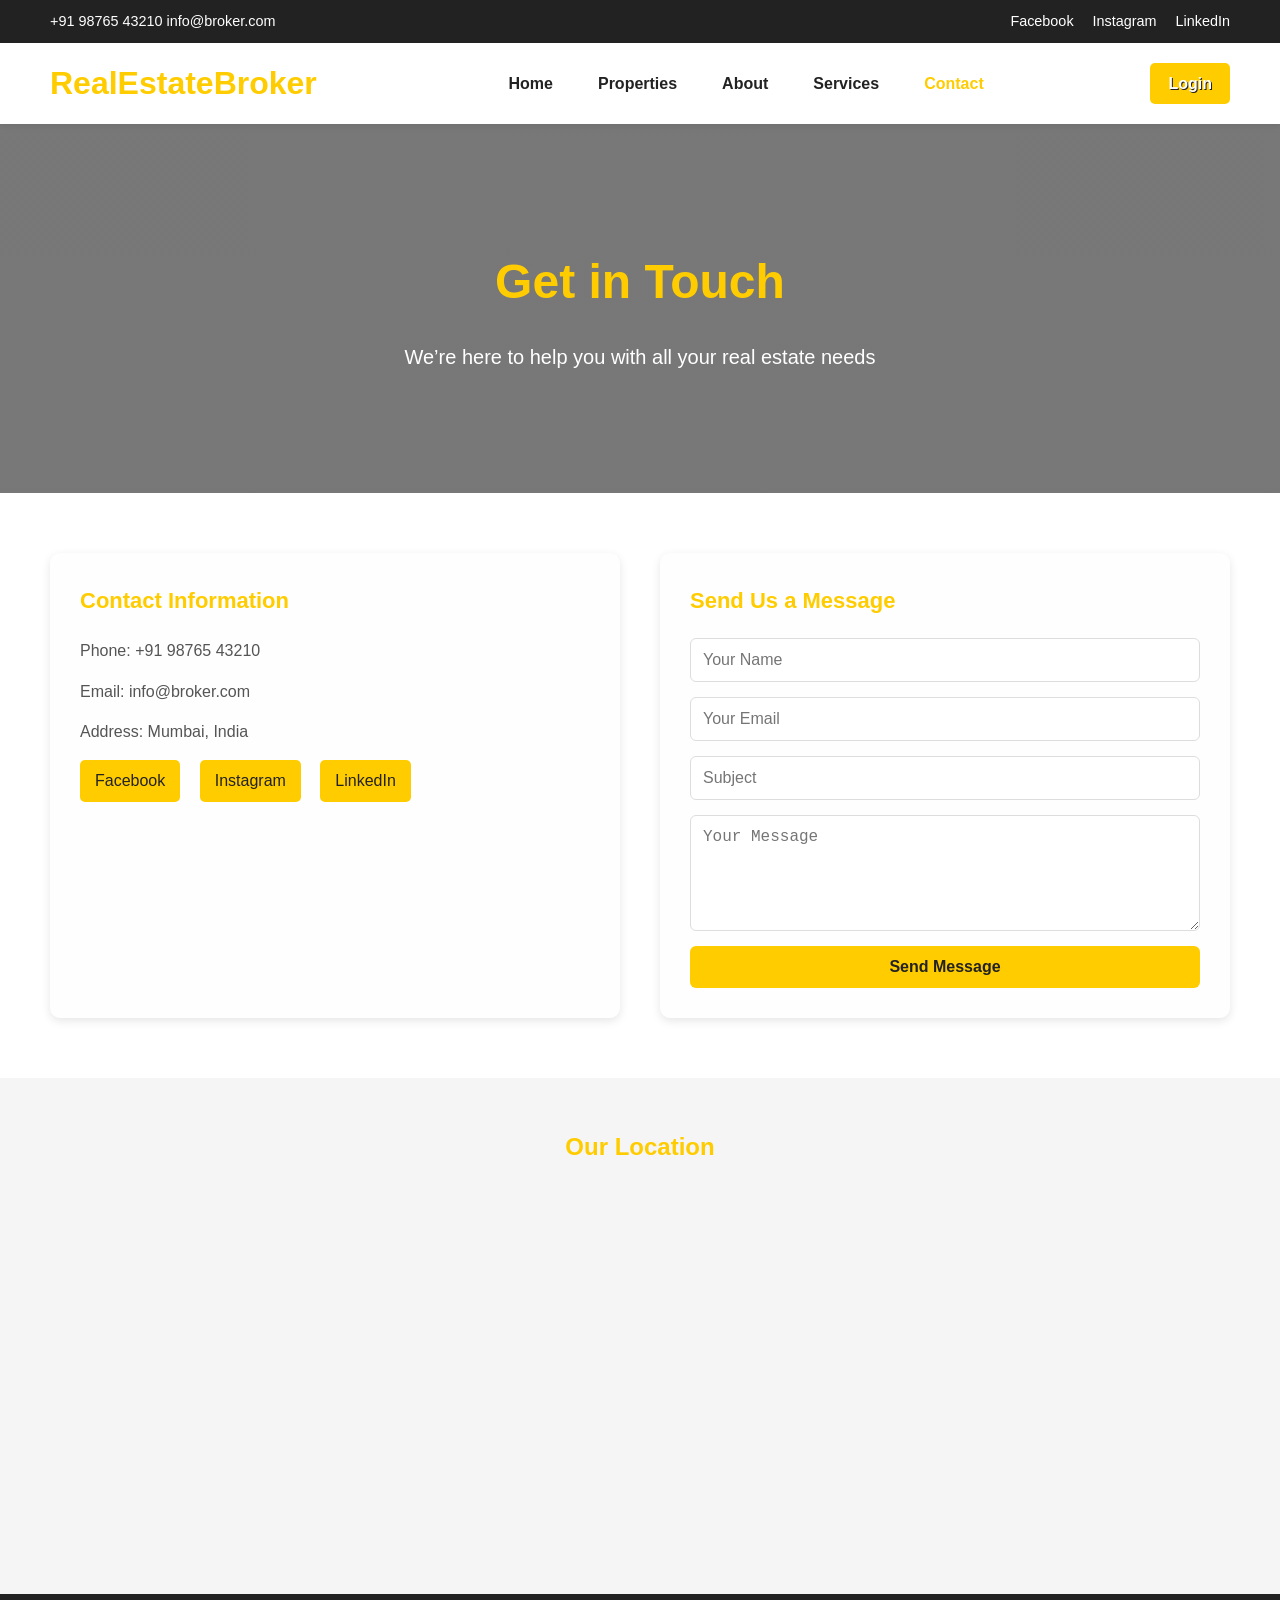
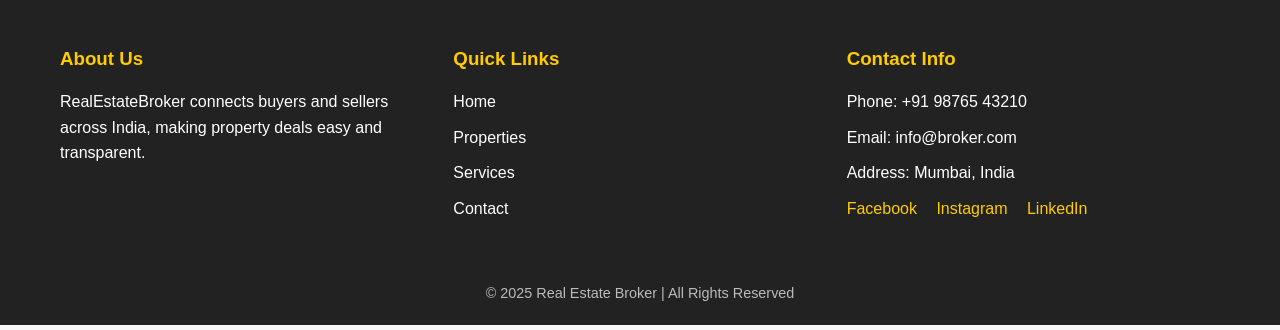
<file: contact.html>
<!DOCTYPE html>
<html lang="en">
<head>
  <meta charset="UTF-8">
  <meta name="viewport" content="width=device-width, initial-scale=1.0">
  <title>Contact Us - Real Estate Broker</title>
  <link rel="stylesheet" href="./style.css">
</head>
<body>

<!-- 🔹 Top Bar -->
<div class="top-bar">
  <div class="contact-info">
    <span>+91 98765 43210</span>
    <span>info@broker.com</span>
  </div>
  <div class="social-icons">
    <a href="#">Facebook</a>
    <a href="#">Instagram</a>
    <a href="#">LinkedIn</a>
  </div>
</div>

<!-- 🔹 Header -->
<header>
  <h1>RealEstateBroker</h1>
  <nav>
    <ul>
      <li><a href="index.html">Home</a></li>
      <li><a href="properties.html">Properties</a></li>
      <li><a href="about.html">About</a></li>
      <li><a href="services.html">Services</a></li>
      <li><a href="contact.html" class="active">Contact</a></li>
    </ul>
  </nav>
         <a href="login.html" class="btn-login">Login</a>

</header>

<!-- 🔹 Contact Hero -->
<section class="contact-hero">
  <h2>Get in Touch</h2>
  <p>We’re here to help you with all your real estate needs</p>
</section>

<!-- 🔹 Contact Section -->
<section class="contact-section">
  <div class="contact-info-box">
    <h3>Contact Information</h3>
    <p>Phone: +91 98765 43210</p>
    <p>Email: info@broker.com</p>
    <p>Address: Mumbai, India</p>

    <div class="contact-social">
      <a href="#">Facebook</a>
      <a href="#">Instagram</a>
      <a href="#">LinkedIn</a>
    </div>
  </div>

  <div class="contact-form-box">
    <h3>Send Us a Message</h3>
    <form>
      <input type="text" placeholder="Your Name" required>
      <input type="email" placeholder="Your Email" required>
      <input type="text" placeholder="Subject">
      <textarea rows="5" placeholder="Your Message" required></textarea>
      <button type="submit">Send Message</button>
    </form>
  </div>
</section>

<!-- 🔹 Map Section -->
<section class="map-section">
  <h2>Our Location</h2>
  <iframe 
    src="https://www.google.com/maps?q=Mumbai,+India&output=embed"
    width="100%" height="350" style="border:0;" allowfullscreen="" loading="lazy">
  </iframe>
</section>

<!-- 🔹 Footer -->
<footer>
  <div class="footer-container">
    <div class="footer-about">
      <h3>About Us</h3>
      <p>RealEstateBroker connects buyers and sellers across India, making property deals easy and transparent.</p>
    </div>
    <div class="footer-links">
      <h3>Quick Links</h3>
      <ul>
        <li><a href="index.html">Home</a></li>
        <li><a href="properties.html">Properties</a></li>
        <li><a href="services.html">Services</a></li>
        <li><a href="contact.html">Contact</a></li>
      </ul>
    </div>
    <div class="footer-contact">
      <h3>Contact Info</h3>
      <p>Phone: +91 98765 43210</p>
      <p>Email: info@broker.com</p>
      <p>Address: Mumbai, India</p>
      <div class="footer-social">
        <a href="#">Facebook</a>
        <a href="#">Instagram</a>
        <a href="#">LinkedIn</a>
      </div>
    </div>
  </div>
  <p class="footer-bottom">© 2025 Real Estate Broker | All Rights Reserved</p>
</footer>

</body>
</html>
</file>
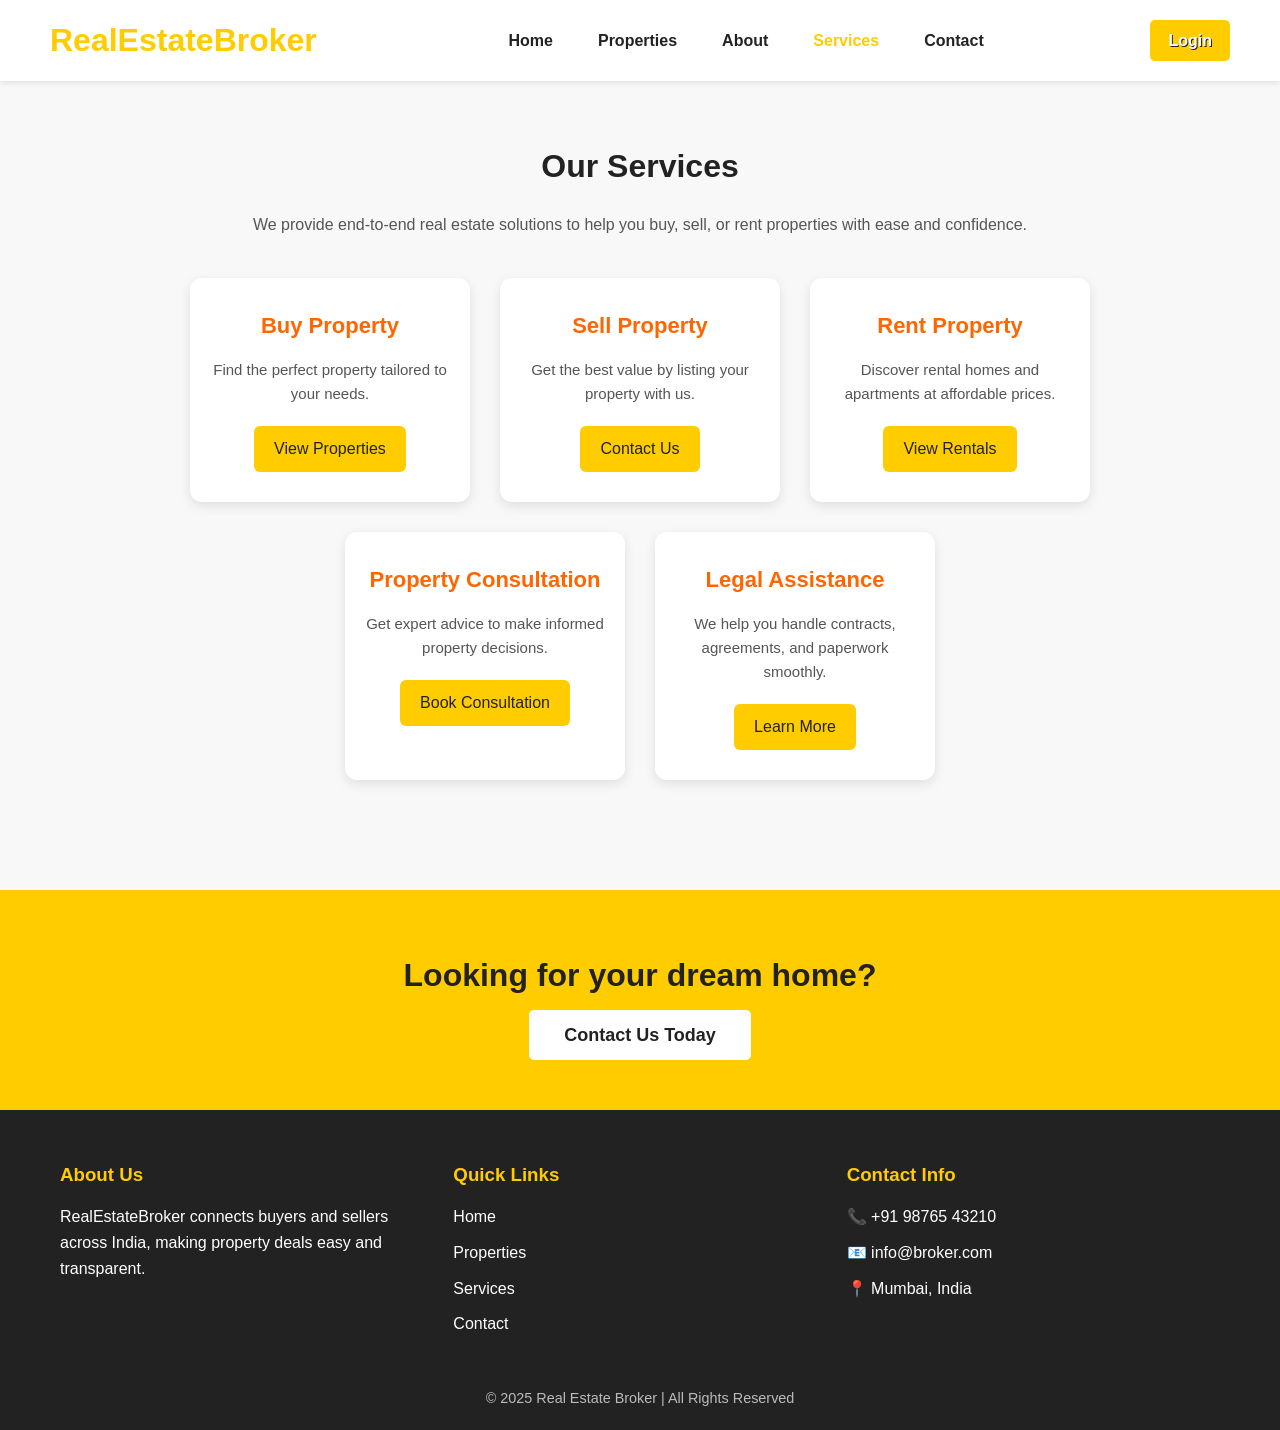
<file: services.html>
<!DOCTYPE html>
<html lang="en">
<head>
  <meta charset="UTF-8">
  <meta name="viewport" content="width=device-width, initial-scale=1.0">
  <title>Services - Real Estate Broker</title>
  <link rel="stylesheet" href="style.css">
</head>
<body>

<header>
  <h1>RealEstateBroker</h1>
  <nav>
    <ul>
      <li><a href="index.html">Home</a></li>
      <li><a href="properties.html">Properties</a></li>
      <li><a href="about.html">About</a></li>
      <li><a href="services.html" class="active">Services</a></li>
      <li><a href="contact.html">Contact</a></li>
    </ul>
  </nav>
         <a href="login.html" class="btn-login">Login</a>

</header>

<section id="services" class="section">
  <h2>Our Services</h2>
  <p>We provide end-to-end real estate solutions to help you buy, sell, or rent properties with ease and confidence.</p>

  <div class="services">
    <div class="service">
      <h3>Buy Property</h3>
      <p>Find the perfect property tailored to your needs.</p>
      <a href="properties.html" class="btn">View Properties</a>
    </div>

    <div class="service">
      <h3>Sell Property</h3>
      <p>Get the best value by listing your property with us.</p>
      <a href="contact.html" class="btn">Contact Us</a>
    </div>

    <div class="service">
      <h3>Rent Property</h3>
      <p>Discover rental homes and apartments at affordable prices.</p>
      <a href="properties.html" class="btn">View Rentals</a>
    </div>

    <div class="service">
      <h3>Property Consultation</h3>
      <p>Get expert advice to make informed property decisions.</p>
      <a href="contact.html" class="btn">Book Consultation</a>
    </div>

    <div class="service">
      <h3>Legal Assistance</h3>
      <p>We help you handle contracts, agreements, and paperwork smoothly.</p>
      <a href="contact.html" class="btn">Learn More</a>
    </div>
  </div>
</section>

<section class="section big-cta">
  <h2>Looking for your dream home?</h2>
  <a href="contact.html" class="btn btn-large">Contact Us Today</a>
</section>

<footer>
  <div class="footer-container">
    <div class="footer-about">
      <h3>About Us</h3>
      <p>RealEstateBroker connects buyers and sellers across India, making property deals easy and transparent.</p>
    </div>
    <div class="footer-links">
      <h3>Quick Links</h3>
      <ul>
        <li><a href="index.html">Home</a></li>
        <li><a href="properties.html">Properties</a></li>
        <li><a href="services.html">Services</a></li>
        <li><a href="contact.html">Contact</a></li>
      </ul>
    </div>
    <div class="footer-contact">
      <h3>Contact Info</h3>
      <p>📞 +91 98765 43210</p>
      <p>📧 info@broker.com</p>
      <p>📍 Mumbai, India</p>
    </div>
  </div>
  <p class="footer-bottom">© 2025 Real Estate Broker | All Rights Reserved</p>
</footer>

</body>
</html>
</file>
<file: style.css>
/* Reset & Base */
* {
  margin: 0;
  padding: 0;
  box-sizing: border-box;
}

body {
  font-family: Arial, sans-serif;
  line-height: 1.6;
  background: #f5f5f5;
}

/* 🔹 Header Base */
header {
  background: #222;
  color: #fff;
  padding: 20px 50px;
  display: flex;
  align-items: center;
  justify-content: space-between;
}

/* Navigation Container (Flexbox for nav + button) */
.nav-container {
  display: flex;
  align-items: center;
  gap: 20px;
}

/* Navigation Menu */
nav ul {
  list-style: none;
  display: flex;
  gap: 20px;
  margin: 0;
  padding: 0;
}

nav a {
  color: #fff;
  text-decoration: none;
  font-weight: 500;
  transition: color 0.3s ease;
}

nav a:hover,
nav a.active {
  color: #ff3b3b;
}

/* Login Button (Flex Aligned CTA) */
.btn-login {
  background-color: #ffcc00;
  color: #fff;
  text-shadow: #222 1PX 1PX;
  padding: 8px 18px;
  border-radius: 5px;
  font-weight: bold;
  text-decoration: none;
  transition: background 0.3s ease, transform 0.2s ease;
}

.btn-login:hover {
  background: #e9e8e8;
  transform: scale(1.05);
  color:  #ffcc00;
}

/* Hero Section */
.hero {
  background:linear-gradient(rgba(34, 34, 34, 0.6), rgba(34, 34, 34, 0.6)),
   url('https://images.unsplash.com/photo-1570129477492-45c003edd2be?auto=format&fit=crop&w=1200&q=80') no-repeat center/cover;
  color: #fff;
  text-align: center;
  padding: 100px 20px;
}

.hero h2 {
  font-size: 45px;
  margin-bottom: 20px;
 color: #ffcc00;

}

.hero p {
  font-size: 20px;
  margin-bottom: 30px;
  
}

.hero .search-box select {
  padding: 10px;
  margin: 5px;
  border-radius: 5px;
  border: none;
}

.hero .search-box button {
  padding: 10px;
  margin: 5px;
  border-radius: 5px;
  border: none;
  background: #ffcc00;
  cursor: pointer;
}

/* Sections */
.section {
  padding: 60px 50px;
  text-align: center;
}

.section h2 {
  margin-bottom: 30px;
  font-size: 20px;
  color: #202020;
}


/* Properties */
.properties {
  display: grid;
  grid-template-columns: repeat(auto-fit, minmax(280px, 1fr));
  gap: 20px;
  margin-top: 20px;
}

.property-card {
  border: 1px solid #ddd;
  border-radius: 10px;
  overflow: hidden;
  background: #fff;
  box-shadow: 0 2px 8px rgba(0, 0, 0, 0.1);
}

.property-card img {
  width: 100%;
  height: 200px;
  object-fit: cover;
}

.property-card h3 {
  margin: 10px;
  color: #333;
}

.property-card p {
  margin: 0 10px 10px;
  color: #666;
}

.property-card button {
  margin: 10px;
  padding: 10px 20px;
  background: #ffcc00;
  border: none;
  border-radius: 5px;
  cursor: pointer;
}

/* Services */
.services-overview-cards {
  display: flex;
  flex-wrap: wrap;
  justify-content: center;
  gap: 20px;
}

.service-card {
  flex: 1 1 250px;
  background: #fff;
  padding: 20px;
  border-radius: 10px;
  box-shadow: 0 2px 6px rgba(0, 0, 0, 0.1);
}

.service-card h3 {
  margin-bottom: 10px;
  color: #ff6600;
}

/* Testimonials */
.testimonials-cards {
  display: flex;
  flex-wrap: wrap;
  justify-content: center;
  gap: 20px;
}

.testimonial-card {
  background: #fff;
  padding: 20px;
  border-radius: 10px;
  width: 280px;
  box-shadow: 0 2px 6px rgba(0, 0, 0, 0.1);
}

.testimonial-card img {
  width: 60px;
  height: 60px;
  border-radius: 50%;
  margin-bottom: 10px;
}

/* Agents */
.agents-cards {
  display: flex;
  flex-wrap: wrap;
  justify-content: center;
  gap: 20px;
}

.agent-card {
  background: #fff;
  padding: 20px;
  border-radius: 10px;
  width: 250px;
  box-shadow: 0 2px 6px rgba(0, 0, 0, 0.1);
}

.agent-card img {
  width: 100px;
  height: 100px;
  border-radius: 50%;
  margin-bottom: 10px;
}

/* Big CTA */
.big-cta {
  background: #ffcc00;
  padding: 50px 20px;
  color: #222;
}

.big-cta h2 {
  font-size: 30px;
  margin-bottom: 20px;
}

.big-cta .btn-large {
  padding: 15px 30px;
  font-size: 18px;
  text-decoration: none;
  color: #222;
  background: #fff;
  border-radius: 5px;
}

/* Footer */
footer {
  background: #222;
  color: #fff;
  text-align: center;
  padding: 40px 20px;
}

.footer-container {
  display: flex;
  flex-wrap: wrap;
  justify-content: space-around;
  margin-bottom: 20px;
}

.footer-about,
.footer-links,
.footer-contact {
  flex: 1 1 250px;
  margin: 10px;
  text-align: left;
}

.footer-about h3,
.footer-links h3,
.footer-contact h3 {
  margin-bottom: 15px;
}

.footer-links ul {
  list-style: none;
}

.footer-links ul li {
  margin-bottom: 10px;
}

.footer-links ul li a {
  color: #fff;
  text-decoration: none;
}

.footer-contact p {
  margin-bottom: 10px;
}

.footer-social a {
  color: #fff;
  margin-right: 10px;
  text-decoration: none;
}

.footer-bottom {
  margin-top: 20px;
}

/* Properties Page */

/* Property Section */
#properties-section {
  padding: 60px 50px;
  text-align: center;
}

#properties-section h2 {
  font-size: 30px;
  color: #222;
  margin-bottom: 30px;
}

/* Property Cards */
.properties {
  display: grid;
  grid-template-columns: repeat(auto-fit, minmax(280px, 1fr));
  gap: 20px;
  margin-top: 20px;
}

.property {
  background: #fff;
  border: 1px solid #ddd;
  border-radius: 10px;
  overflow: hidden;
  box-shadow: 0 2px 8px rgba(0,0,0,0.1);
  transition: transform 0.3s, box-shadow 0.3s;
}

.property:hover {
  transform: translateY(-5px);
  box-shadow: 0 5px 15px rgba(0,0,0,0.2);
}

.property img {
  width: 100%;
  height: 200px;
  object-fit: cover;
}

.property h3 {
  margin: 10px;
  color: #333;
}

.property p {
  margin: 0 10px 10px;
  color: #666;
}

/* Property Details List */
.property ul {
  list-style: none;
  display: flex;
  justify-content: space-around;
  padding: 0 10px 10px 10px;
  color: #555;
}

.property ul li {
  display: flex;
  align-items: center;
  gap: 5px;
  font-size: 14px;
}

/* Property Button */
.property button, .property .btn {
  margin: 10px;
  padding: 10px 20px;
  background: #ffcc00;
  color: #222;
  border: none;
  border-radius: 5px;
  cursor: pointer;
}

/* Property Badge */
.property .badge {
  position: absolute;
  top: 10px;
  left: 10px;
  background: #ffcc00;
  color: #222;
  padding: 5px 10px;
  border-radius: 5px;
  font-size: 14px;
}

/* Filter Tabs */
.tabs {
  display: flex;
  justify-content: center;
  gap: 10px;
  margin-bottom: 30px;
}

.tab-btn {
  padding: 10px 20px;
  border: none;
  background: #ddd;
  border-radius: 5px;
  cursor: pointer;
}

.tab-btn.active,
.tab-btn:hover {
  background: #ffcc00;
  color: #222;
}

/* Special Offers */
.offers {
  padding: 50px 20px;
}

.offer-cards {
  display: flex;
  flex-wrap: wrap;
  justify-content: center;
  gap: 20px;
}

.offer {
  background: #fff;
  padding: 20px;
  border-radius: 10px;
  width: 280px;
  box-shadow: 0 2px 6px rgba(0,0,0,0.1);
}

/* Agents */
.agents-cards {
  display: flex;
  flex-wrap: wrap;
  justify-content: center;
  gap: 20px;
}

.agent-card {
  background: #fff;
  padding: 20px;
  border-radius: 10px;
  width: 250px;
  box-shadow: 0 2px 6px rgba(0,0,0,0.1);
  text-align: center;
}

.agent-card img {
  width: 100px;
  height: 100px;
  border-radius: 50%;
  margin-bottom: 10px;
}

/* Testimonials */
.testimonials-cards {
  display: flex;
  flex-wrap: wrap;
  justify-content: center;
  gap: 20px;
}

.testimonial-card {
  background: #fff;
  padding: 20px;
  border-radius: 10px;
  width: 280px;
  box-shadow: 0 2px 6px rgba(0,0,0,0.1);
}

/* Blog */
.blog-cards {
  display: flex;
  flex-wrap: wrap;
  justify-content: center;
  gap: 20px;
}

.blog-card {
  background: #fff;
  border-radius: 10px;
  overflow: hidden;
  width: 300px;
  box-shadow: 0 2px 6px rgba(0,0,0,0.1);
  text-align: center;
}

.blog-card img {
  width: 100%;
  height: 180px;
  object-fit: cover;
}

.blog-card h3 {
  margin: 10px 0;
  color: #333;
}

/* Contact Form */
.contact-form form {
  display: flex;
  flex-direction: column;
  gap: 10px;
  max-width: 500px;
  margin: 0 auto;
}

.contact-form input,
.contact-form textarea {
  padding: 10px;
  border-radius: 5px;
  border: 1px solid #ccc;
}

.contact-form button {
  background: #ffcc00;
  color: #222;
  border: none;
  padding: 10px;
  border-radius: 5px;
  cursor: pointer;
}

/* Map Section */
.map iframe {
  width: 100%;
  height: 400px;
  border-radius: 10px;
  border: none;
}

/* Newsletter */
.newsletter form {
  display: flex;
  justify-content: center;
  gap: 10px;
  margin-top: 20px;
}

.newsletter input {
  padding: 10px;
  border-radius: 5px;
  border: 1px solid #ccc;
}

.newsletter button {
  padding: 10px 20px;
  border-radius: 5px;
  border: none;
  background: #ffcc00;
  color: #222;
  cursor: pointer;
}

/* Responsive */
@media(max-width: 768px) {
  .properties,
  .offers-cards,
  .agents-cards,
  .testimonials-cards,
  .blog-cards {
    flex-direction: column;
    align-items: center;
  }
}

/* ------------------ About Page Specific ------------------ */

/* Hero Banner */
.about-hero {
background:linear-gradient(rgba(34, 34, 34, 0.6), rgba(34, 34, 34, 0.6)),
   url('https://images.unsplash.com/photo-1570129477492-45c003edd2be?auto=format&fit=crop&w=1200&q=80') no-repeat center/cover;  color: #fff;
  text-align: center;
  padding: 120px 20px;
  position: relative;
}

.about-hero h2 {
  font-size: 48px;
  margin-bottom: 20px;
  color: #ffcc00;
}

.about-hero p {
  font-size: 22px;
  color: #fff;
}

/* Values Grid (Mission, Vision, Core Values) */
.values-grid {
  display: grid;
  grid-template-columns: repeat(auto-fit, minmax(250px, 1fr));
  gap: 30px;
  margin-top: 40px;
}

.value-card {
  background: #fff;
  padding: 30px 20px;
  border-radius: 10px;
  box-shadow: 0 3px 10px rgba(0,0,0,0.1);
  text-align: center;
  transition: transform 0.3s, box-shadow 0.3s;
}

.value-card:hover {
  transform: translateY(-5px);
  box-shadow: 0 6px 20px rgba(0,0,0,0.15);
}

.value-card .icon-circle {
  font-size: 40px;
  background: #ffcc00;
  color: #222;
  width: 70px;
  height: 70px;
  border-radius: 50%;
  display: flex;
  align-items: center;
  justify-content: center;
  margin: 0 auto 15px;
}

.value-card h3 {
  font-size: 22px;
  color: #222;
  margin-bottom: 10px;
}

.value-card p {
  font-size: 16px;
  color: #555;
}

/* Highlights / Achievements */
.highlights {
  display: flex;
  flex-wrap: wrap;
  justify-content: center;
  gap: 20px;
  margin-top: 40px;
}

.highlight-card {
  background: #ffcc00;
  color: #222;
  width: 200px;
  padding: 30px 20px;
  border-radius: 10px;
  text-align: center;
  box-shadow: 0 3px 10px rgba(0,0,0,0.1);
}

.highlight-card h2 {
  font-size: 36px;
  margin-bottom: 10px;
}

.highlight-card p {
  font-size: 16px;
  font-weight: 500;
}

/* Agents / Leadership Team */
.agents {
  text-align: center;
}

.agents h2 {
  margin-bottom: 30px;
}

.agents-cards {
  display: flex;
  flex-wrap: wrap;
  justify-content: center;
  gap: 20px;
}

.agent-card {
  background: #fff;
  padding: 20px;
  border-radius: 10px;
  width: 250px;
  box-shadow: 0 2px 10px rgba(0,0,0,0.1);
  text-align: center;
  transition: transform 0.3s, box-shadow 0.3s;
}

.agent-card:hover {
  transform: translateY(-5px);
  box-shadow: 0 5px 20px rgba(0,0,0,0.15);
}

.agent-card img {
  width: 100px;
  height: 100px;
  border-radius: 50%;
  margin-bottom: 15px;
}

.agent-card h3 {
  font-size: 20px;
  margin-bottom: 5px;
}

.agent-card p {
  color: #555;
  font-size: 14px;
  margin-bottom: 15px;
}

.agent-card .btn {
  padding: 8px 15px;
  background: #ffcc00;
  color: #222;
  border-radius: 5px;
  text-decoration: none;
  font-weight: 500;
}

/* Partners Grid */
.partners {
  text-align: center;
  margin-top: 50px;
}

.partners h2 {
  margin-bottom: 30px;
}

.partners-grid {
  display: flex;
  flex-wrap: wrap;
  justify-content: center;
  gap: 30px;
  align-items: center;
}

.partners-grid img {
  height: 60px;
  object-fit: contain;
  filter: grayscale(0.5);
  transition: filter 0.3s, transform 0.3s;
}

.partners-grid img:hover {
  filter: grayscale(0);
  transform: scale(1.1);
}

/* CTA Section */
.big-cta {
  background: #ffcc00;
  color: #222;
  padding: 60px 20px;
  text-align: center;
  margin-top: 50px;
}

.big-cta h2 {
  font-size: 32px;
  margin-bottom: 20px;
}

.big-cta .btn-large {
  padding: 15px 35px;
  font-size: 18px;
  background: #fff;
  color: #222;
  border-radius: 5px;
  text-decoration: none;
  font-weight: 600;
  transition: background 0.3s;
}

.big-cta .btn-large:hover {
  background: #ffe066;
}

/* Responsive */
@media (max-width: 768px) {
  .values-grid, .highlights, .agents-cards, .partners-grid {
    flex-direction: column;
    align-items: center;
  }

  .highlight-card, .value-card, .agent-card {
    width: 90%;
  }
}

/*  services page */

/* ==========================
   SERVICES PAGE
========================== */

/* Section Styling */
.section {
  padding: 60px 50px;
  text-align: center;
}

.section h2 {
  font-size: 32px;
  color: #222;
  margin-bottom: 20px;
}

.section p {
  font-size: 16px;
  color: #555;
  margin-bottom: 40px;
}

/* Services Container */
.services {
  display: flex;
  flex-wrap: wrap;
  justify-content: center;
  gap: 30px;
}

/* Service Card */
.service {
  background: #fff;
  border-radius: 12px;
  box-shadow: 0 4px 12px rgba(0,0,0,0.1);
  padding: 30px 20px;
  max-width: 280px;
  text-align: center;
  transition: transform 0.3s, box-shadow 0.3s;
}

.service:hover {
  transform: translateY(-5px);
  box-shadow: 0 8px 20px rgba(0,0,0,0.15);
}

.service h3 {
  font-size: 22px;
  color: #ff6600;
  margin-bottom: 15px;
}

.service p {
  font-size: 15px;
  color: #555;
  margin-bottom: 20px;
}

.service .btn {
  display: inline-block;
  padding: 10px 20px;
  background: #ffcc00;
  color: #222;
  border-radius: 6px;
  text-decoration: none;
  font-weight: 500;
  transition: background 0.3s;
}

.service .btn:hover {
  background: #ffe066;
}

/* Optional Icon for Service */
.service .icon {
  width: 60px;
  height: 60px;
  background: #ffcc00;
  border-radius: 50%;
  display: flex;
  align-items: center;
  justify-content: center;
  margin: 0 auto 15px;
  font-size: 28px;
  color: #222;
}

/* Service Page Hero */
.services-hero {
  background: linear-gradient(rgba(34,34,34,0.6), rgba(34,34,34,0.6)),
              url('https://images.unsplash.com/photo-1580584122200-024da1f8986c?auto=format&fit=crop&w=1200&q=80') no-repeat center/cover;
  padding: 100px 20px;
  color: #fff;
  text-align: center;
}

.services-hero h1 {
  font-size: 48px;
  margin-bottom: 20px;
  color: #ffcc00;
}

.services-hero p {
  font-size: 20px;
}

/* Featured Services Section */
.featured-services {
  display: grid;
  grid-template-columns: repeat(auto-fit, minmax(280px, 1fr));
  gap: 30px;
  margin-top: 40px;
}

/* Highlighted Service Card */
.featured-services .service-card {
  background: #fff;
  padding: 25px 20px;
  border-radius: 12px;
  text-align: center;
  box-shadow: 0 4px 12px rgba(0,0,0,0.1);
  transition: transform 0.3s, box-shadow 0.3s;
}

.featured-services .service-card:hover {
  transform: translateY(-5px);
  box-shadow: 0 8px 20px rgba(0,0,0,0.15);
}

.featured-services .service-card h3 {
  font-size: 22px;
  color: #ff6600;
  margin-bottom: 15px;
}

.featured-services .service-card p {
  font-size: 15px;
  color: #555;
  margin-bottom: 15px;
}

.featured-services .service-card .btn {
  padding: 10px 20px;
  background: #ffcc00;
  color: #222;
  border-radius: 6px;
  text-decoration: none;
  font-weight: 500;
}

.featured-services .service-card .btn:hover {
  background: #ffe066;
}

/* Testimonials on Services Page */
.services-testimonials {
  margin-top: 60px;
}

.services-testimonials h2 {
  margin-bottom: 40px;
  color: #222;
}

.services-testimonials .testimonial-card {
  background: #fff;
  padding: 25px 20px;
  border-radius: 12px;
  box-shadow: 0 4px 12px rgba(0,0,0,0.1);
  max-width: 300px;
  margin: auto;
  transition: transform 0.3s;
}

.services-testimonials .testimonial-card:hover {
  transform: translateY(-5px);
}

.services-testimonials .testimonial-card img {
  width: 60px;
  height: 60px;
  border-radius: 50%;
  margin-bottom: 10px;
}

/* Call-to-Action at Bottom */
.services-cta {
  background: #ffcc00;
  padding: 60px 20px;
  text-align: center;
  margin-top: 50px;
  border-radius: 12px;
}

.services-cta h2 {
  font-size: 32px;
  margin-bottom: 20px;
  color: #222;
}

.services-cta .btn-large {
  padding: 15px 35px;
  font-size: 18px;
  background: #fff;
  color: #222;
  border-radius: 6px;
  text-decoration: none;
  font-weight: 600;
  transition: background 0.3s;
}

.services-cta .btn-large:hover {
  background: #ffe066;
}

/* Responsive */
@media(max-width: 768px) {
  .services, .featured-services {
    flex-direction: column;
    align-items: center;
  }

  .service, .service-card {
    width: 90%;
  }

  .services-hero h1 {
    font-size: 36px;
  }

  .services-hero p {
    font-size: 18px;
  }
}

/*CONTACT CSS*/

/* Reset & Base */
* {
  margin: 0;
  padding: 0;
  box-sizing: border-box;
}

body {
  font-family: "Poppins", Arial, sans-serif;
  line-height: 1.6;
  background: #f8f8f8;
  color: #222;
}

/* 🔹 Top Bar */
.top-bar {
  background: #222;
  color: #fff;
  display: flex;
  justify-content: space-between;
  padding: 10px 50px;
  font-size: 0.9rem;
}

.top-bar .social-icons a {
  color: #fff;
  margin-left: 15px;
  text-decoration: none;
}

.top-bar .social-icons a:hover {
  color: #ffcc00;
}

/* 🔹 Header */
header {
  background: #fff;
  display: flex;
  justify-content: space-between;
  align-items: center;
  padding: 15px 50px;
  box-shadow: 0 2px 6px rgba(0,0,0,0.1);
}

header h1 {
  color: #ffcc00;
}

nav ul {
  list-style: none;
  display: flex;
}

nav ul li {
  margin-left: 25px;
}

nav ul li a {
  text-decoration: none;
  color: #222;
  font-weight: bold;
}

nav ul li a:hover,
nav ul li a.active {
  color: #ffcc00;
}

/* 🔹 Hero Section */
.contact-hero {
  background: linear-gradient(rgba(34, 34, 34, 0.6), rgba(34, 34, 34, 0.6)),
    url('https://images.unsplash.com/photo-1570129477492-45c003edd2be?auto=format&fit=crop&w=1200&q=80') center/cover;
  color: white;
  text-align: center;
  padding: 120px 20px;
}

.contact-hero h2 {
  font-size: 48px;
  margin-bottom: 20px;
  color: #ffcc00;
}

.contact-hero p {
  font-size: 20px;
}

/* 🔹 Contact Section */
.contact-section {
  display: flex;
  flex-wrap: wrap;
  justify-content: center;
  gap: 40px;
  padding: 60px 50px;
  background: #fff;
}

.contact-info-box,
.contact-form-box {
  flex: 1 1 400px;
  background: #fefefe;
  padding: 30px;
  border-radius: 10px;
  box-shadow: 0 3px 10px rgba(0,0,0,0.1);
  text-align: left;
  transition: transform 0.3s ease, box-shadow 0.3s ease;
}

.contact-info-box:hover,
.contact-form-box:hover {
  transform: translateY(-5px);
  box-shadow: 0 6px 20px rgba(0,0,0,0.15);
}

.contact-info-box h3,
.contact-form-box h3 {
  margin-bottom: 20px;
  color: #ffcc00;
  font-size: 22px;
}

.contact-info-box p {
  margin-bottom: 15px;
  font-size: 16px;
  color: #555;
}

.contact-social a {
  display: inline-block;
  margin-right: 15px;
  color: #222;
  background: #ffcc00;
  padding: 8px 15px;
  border-radius: 5px;
  text-decoration: none;
  font-weight: 500;
}

.contact-social a:hover {
  background: #222;
  color: #ffcc00;
}

/* 🔹 Contact Form */
form {
  display: flex;
  flex-direction: column;
}

form input,
form textarea {
  padding: 12px;
  margin-bottom: 15px;
  border: 1px solid #ddd;
  border-radius: 6px;
  font-size: 1rem;
  background: #fff;
  color: #222;
}

form input:focus,
form textarea:focus {
  border-color: #ffcc00;
  outline: none;
  box-shadow: 0 0 5px rgba(255,204,0,0.5);
}

form button {
  background: #ffcc00;
  color: #222;
  border: none;
  padding: 12px;
  border-radius: 6px;
  cursor: pointer;
  font-size: 1rem;
  font-weight: 600;
  transition: 0.3s ease;
}

form button:hover {
  background: #222;
  color: #ffcc00;
}

/* 🔹 Map Section */
.map-section {
  text-align: center;
  padding: 50px;
  background: #f5f5f5;
}

.map-section h2 {
  margin-bottom: 20px;
  color: #ffcc00;
}

/* 🔹 Footer */
footer {
  background: #222;
  color: #fff;
  padding: 40px 50px 20px;
}

.footer-container {
  display: flex;
  flex-wrap: wrap;
  justify-content: space-between;
}

.footer-container div {
  flex: 1 1 300px;
  margin-bottom: 20px;
}

.footer-container h3 {
  margin-bottom: 15px;
  color: #ffcc00;
}

.footer-links ul {
  list-style: none;
}

.footer-links ul li a {
  color: #fff;
  text-decoration: none;
}

.footer-links ul li a:hover {
  color: #ffcc00;
}

.footer-social a {
  color: #ffcc00;
  margin-right: 15px;
  text-decoration: none;
}

.footer-social a:hover {
  color: #fff;
}

.footer-bottom {
  text-align: center;
  margin-top: 20px;
  font-size: 0.9rem;
  color: #bbb;
}

/*login page*/

/* 🔹 Login Page Styling */
.login-section {
  min-height: 80vh;
  display: flex;
  align-items: center;
  justify-content: center;
  background: linear-gradient(rgba(34, 34, 34, 0.7), rgba(34, 34, 34, 0.7)),
              url('https://images.unsplash.com/photo-1600585154340-be6161a56a0c?auto=format&fit=crop&w=1400&q=80') no-repeat center/cover;
  padding: 60px 20px;
}

.login-container {
  background: #fff;
  padding: 40px 50px;
  border-radius: 10px;
  box-shadow: 0 5px 20px rgba(0,0,0,0.2);
  width: 100%;
  max-width: 400px;
  text-align: center;
}

.login-container h2 {
  color: #ffcc00;
  font-size: 28px;
  margin-bottom: 10px;
}

.login-container p {
  color: #555;
  margin-bottom: 30px;
}

/* 🔹 Input Fields */
.login-form .input-group {
  display: flex;
  align-items: center;
  background: #f5f5f5;
  border-radius: 5px;
  margin-bottom: 20px;
  padding: 12px 15px;
}

.login-form input {
  border: none;
  background: transparent;
  outline: none;
  width: 100%;
  font-size: 16px;
  color: #333;
}

/* 🔹 Form Options */
.form-options {
  display: flex;
  justify-content: space-between;
  align-items: center;
  margin-bottom: 20px;
  font-size: 14px;
}

.form-options a {
  color: #ffcc00;
  text-decoration: none;
}

.form-options a:hover {
  text-decoration: underline;
}

/* 🔹 Submit Button */
.btn-login-submit {
  background: #ffcc00;
  color: #222;
  padding: 10px 20px;
  width: 100%;
  border: none;
  border-radius: 5px;
  font-weight: bold;
  font-size: 16px;
  cursor: pointer;
  transition: background 0.3s, transform 0.2s;
}

.btn-login-submit:hover {
  background: #e6b800;
  transform: scale(1.03);
}

/* 🔹 Signup Text */
.signup-text {
  margin-top: 20px;
  color: #555;
}

.signup-text a {
  color: #ffcc00;
  font-weight: bold;
  text-decoration: none;
}

.signup-text a:hover {
  text-decoration: underline;
}
</file>
